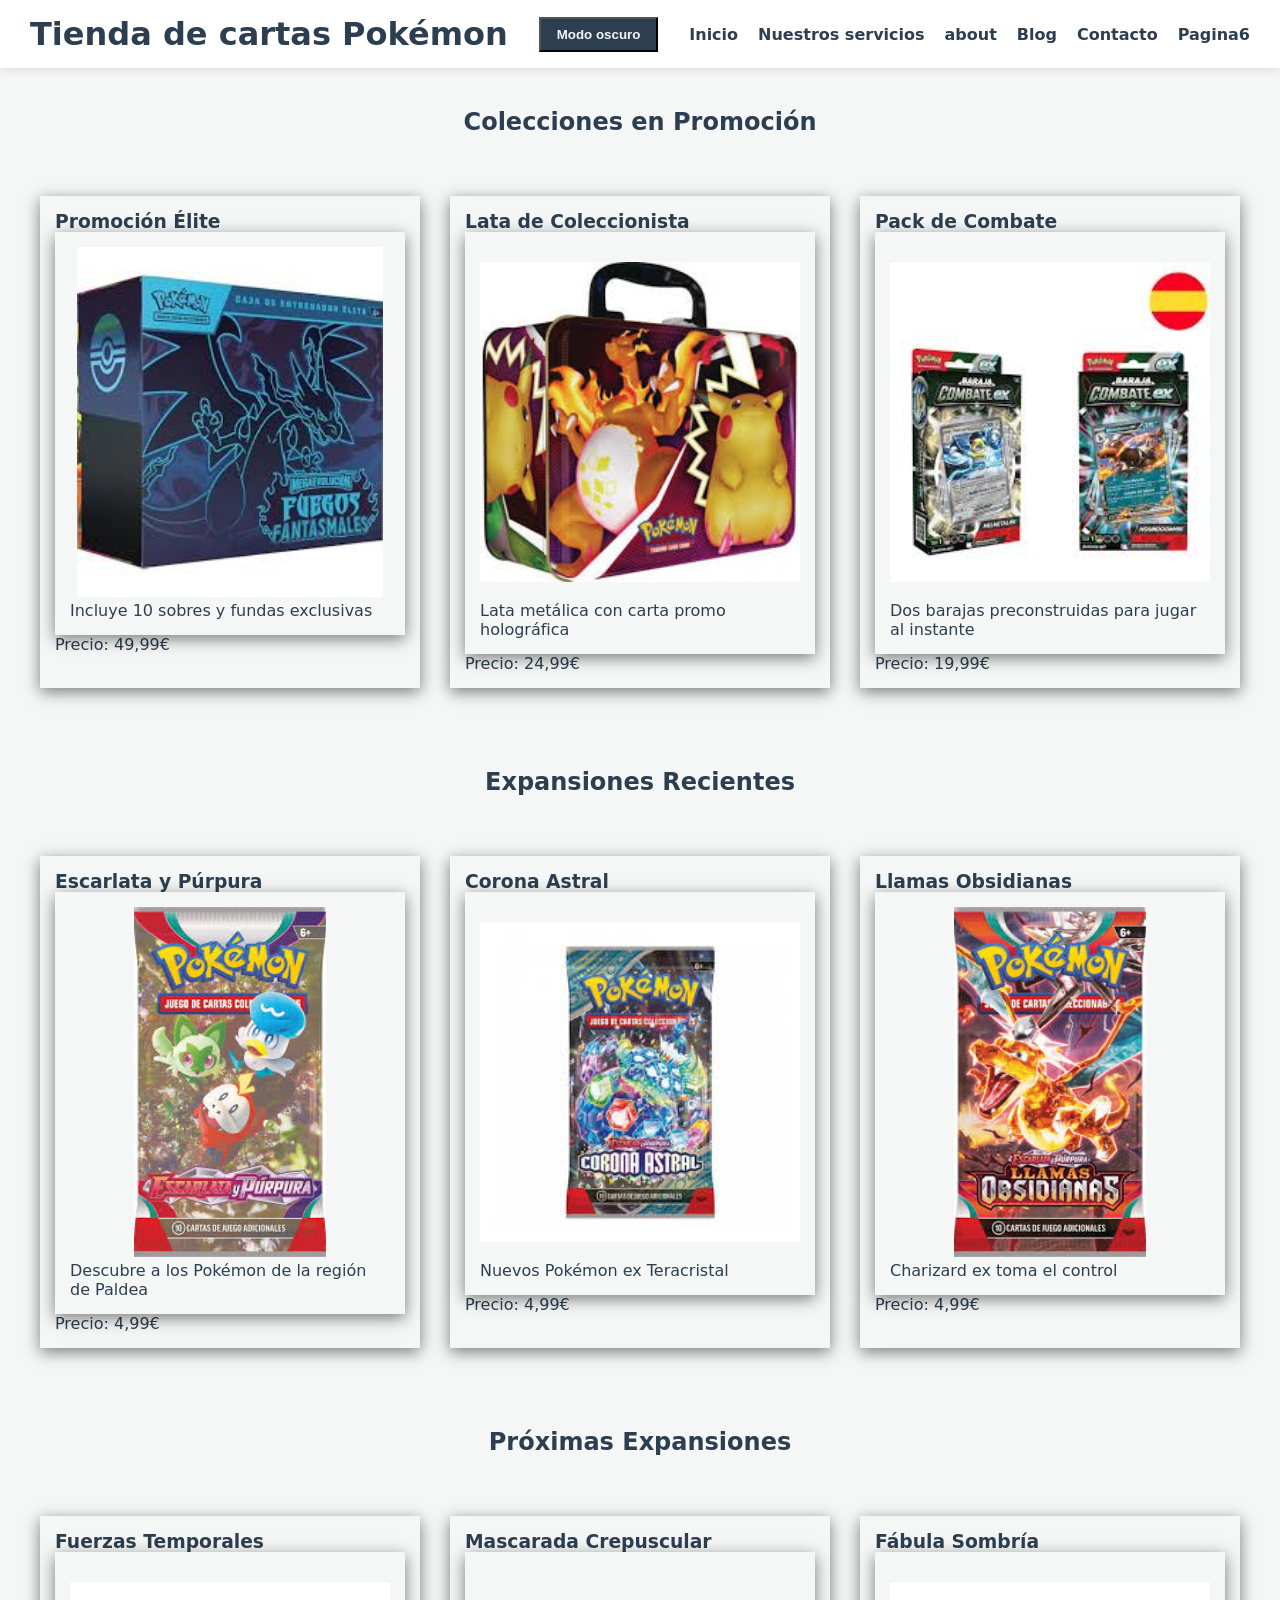
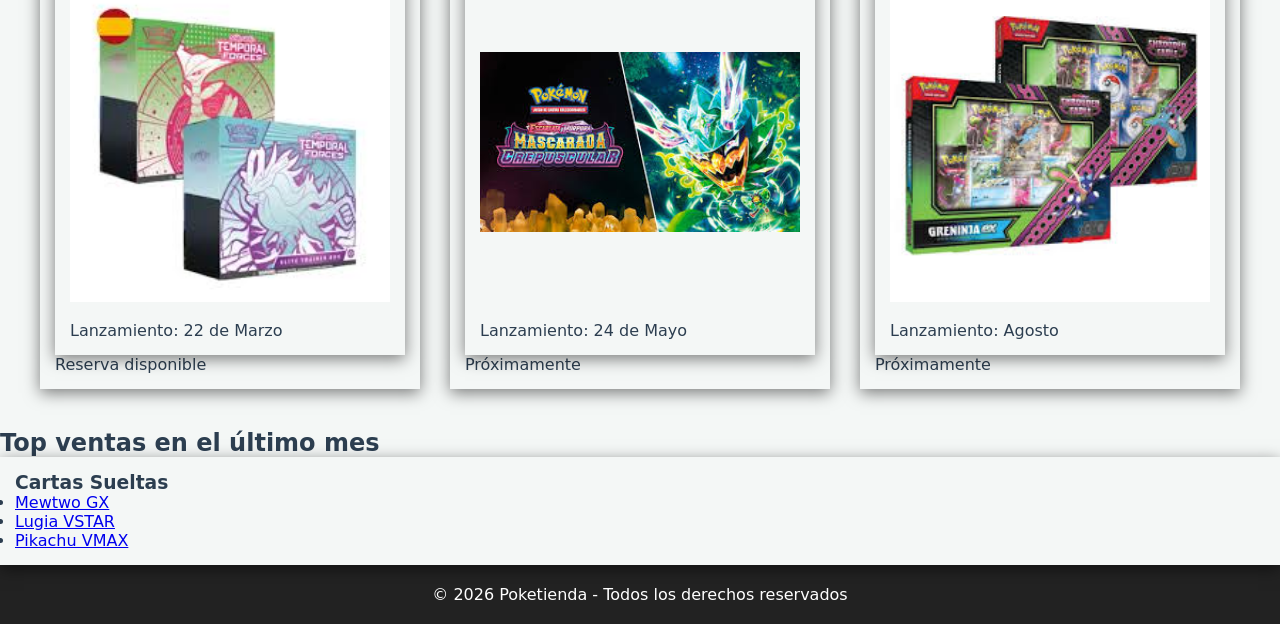
<file: index.html>
<!DOCTYPE html>
<html lang="es">
    <head>
        <meta charset="UTF-8"> <!-- tipo de codificacion de la pagina --->
        <meta name="viewport" content="width=device-width, initial-scale=1.0"> <!--El viewport se usa para ajustar el tamaño de la pantalla al dispositivo --->

        <!-- Cada Titulo y decripcion deben de ser distintas para cada página--->
        <title>Tienda de cartas Pokemon</title>
        <meta name="description" content="Venta de contenido sobre pokemon, no solo cartas">
        <link rel="stylesheet" href="css.css">
    </head>
    <body>
    <header>
        <h1>Tienda de cartas Pokémon</h1>
        <button id="btn-modo-oscuro">Modo oscuro</button>
        <nav>
            <ul>
                <li><a href="index.html">Inicio</a></li>
                <li><a href="servicios.html">Nuestros servicios</a></li>
                <li><a href="about.html">about</a></li>
                <li><a href="blog.html">Blog</a></li>
                <li><a href="contacto.html">Contacto</a></li>
                <li><a href="pagina6.html">Pagina6</a></li>
            </ul>
        </nav>
    </header>

    <main>
        <section>
            <h2>Colecciones en Promoción</h2>

            <article>
                <h3>Promoción Élite</h3>
                    <article>
                        <img src="assets/Promociones/promocion1.jpeg" alt="Caja de promoción élite con diseño de Charizard" width="400" height="300">
                        <p>Incluye 10 sobres y fundas exclusivas</p>
                    </article>
                <p>Precio: 49,99€</p>
            </article>

            <article>
                <h3>Lata de Coleccionista</h3>
                    <article>
                        <img src="assets/Promociones/promocion2.jpeg" alt="Lata metálica de Pikachu" width="400" height="300">
                        <p>Lata metálica con carta promo holográfica</p>
                    </article>
                <p>Precio: 24,99€</p>
            </article>

            <article>
                <h3>Pack de Combate</h3>
                    <article>
                        <img src="assets/Promociones/promocion3.jpeg" alt="Dos barajas de combate listas para jugar" width="400" height="300">
                        <p>Dos barajas preconstruidas para jugar al instante</p>
                    </article>
                <p>Precio: 19,99€</p>
            </article>
        </section>

        <section>
            <h2>Expansiones Recientes</h2>

            <article>
                <h3>Escarlata y Púrpura</h3>
                    <article>
                        <img src="assets/Expansiones/expansion1.jpeg" alt="Sobre de la expansión Escarlata y Púrpura" width="400" height="300">
                        <p>Descubre a los Pokémon de la región de Paldea</p>
                    </article>
                <p>Precio: 4,99€</p>
            </article>

            <article>
                <h3>Corona Astral</h3>
                    <article>
                        <img src="assets/Expansiones/expansion2.jpeg" alt="Sobre de la expansión Corona Astral" width="400" height="300">
                        <p>Nuevos Pokémon ex Teracristal</p>
                    </article>
                <p>Precio: 4,99€</p>
            </article>

            <article>
                <h3>Llamas Obsidianas</h3>
                    <article>
                        <img src="assets/Expansiones/expansion3.jpeg" alt="Sobre de la expansión Llamas Obsidianas" width="400" height="300">
                        <p>Charizard ex toma el control</p>
                    </article>
                <p>Precio: 4,99€</p>
            </article>
        </section>

        <section>
            <h2>Próximas Expansiones</h2>

            <article>
                <h3>Fuerzas Temporales</h3>
                    <article>
                        <img src="assets/proximasExpansiones/expansion1.jpeg" alt="Arte promocional de Fuerzas Temporales" width="400" height="300">
                        <p>Lanzamiento: 22 de Marzo</p>
                    </article>
                <p>Reserva disponible</p>
            </article>

            <article>
                <h3>Mascarada Crepuscular</h3>
                    <article>
                        <img src="assets/proximasExpansiones/expansion2.jpeg" alt="Arte promocional de Mascarada Crepuscular" width="400" height="300">
                        <p>Lanzamiento: 24 de Mayo</p>
                    </article>
                <p>Próximamente</p>
            </article>

            <article>
                <h3>Fábula Sombría</h3>
                    <article>
                        <img src="assets/proximasExpansiones/expansion3.png" alt="Arte promocional de Fábula Sombría" width="400" height="300">
                        <p>Lanzamiento: Agosto</p>
                    </article>
                <p>Próximamente</p>
            </article>
        </section>

        <aside>
            <h2>Top ventas en el último mes</h2>
            <article>
                <h3>Cartas Sueltas</h3>
                <ul>
                    <li><a href="#">Mewtwo GX</a></li>
                    <li><a href="#">Lugia VSTAR</a></li>
                    <li><a href="#">Pikachu VMAX</a></li>
                </ul>
            </article>
        </aside>
    </main>

    <footer>
        <p>&copy; 2026 Poketienda - Todos los derechos reservados</p>
    </footer>
    <script src="js.js"></script>
    </body>
</html>
</file>
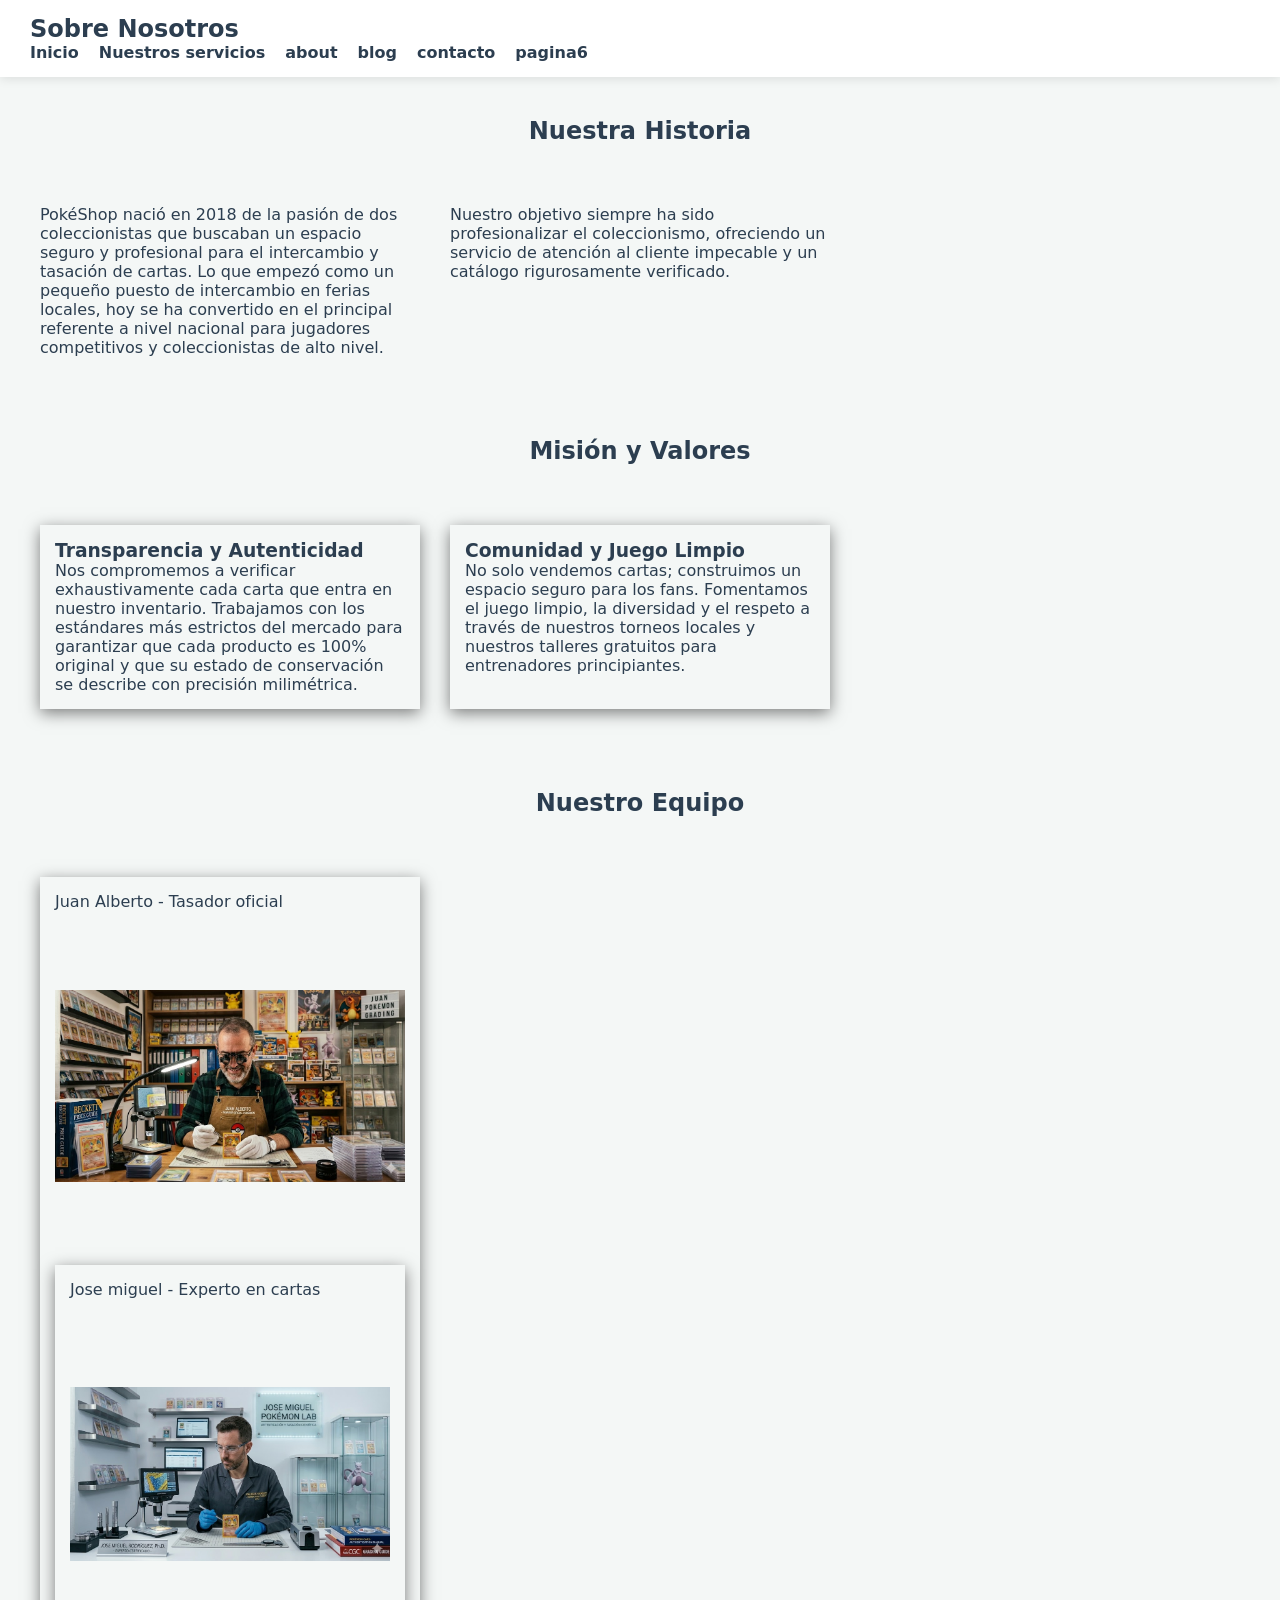
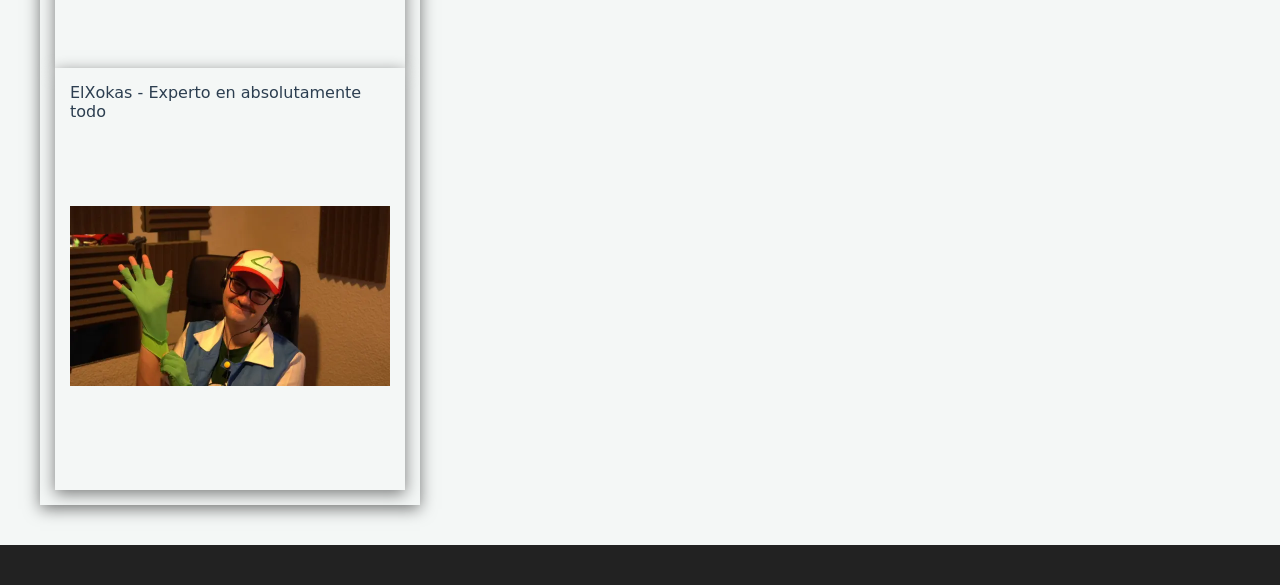
<file: about.html>
<!DOCTYPE html>
<html lang="es">
<head>
    <meta charset="UTF-8">
    <meta name="viewport" content="width=device-width, initial-scale=1.0">
    <title>Sobre Nosotros</title>
    <meta name="description" content="Informacion sobre nosotros">
    <link rel="stylesheet" href="css.css">

</head>
<body>
<header>
    <section>
        <h1>Sobre Nosotros</h1>
        <nav>
            <ul>
                <li><a href="index.html">Inicio</a></li>
                <li><a href="servicios.html">Nuestros servicios</a></li>
                <li><a href="about.html">about</a></li>
                <li><a href="blog.html">blog</a></li>
                <li><a href="contacto.html">contacto</a></li>
                <li><a href="pagina6.html">pagina6</a></li>
            </ul>
        </nav>
    </section>
</header>
<main>
    <section>
        <h2>Nuestra Historia</h2>
        <p>PokéShop nació en 2018 de la pasión de dos coleccionistas que buscaban un espacio seguro y profesional para el intercambio y tasación de cartas. Lo que empezó como un pequeño puesto de intercambio en ferias locales, hoy se ha convertido en el principal referente a nivel nacional para jugadores competitivos y coleccionistas de alto nivel.</p>
        <p>Nuestro objetivo siempre ha sido profesionalizar el coleccionismo, ofreciendo un servicio de atención al cliente impecable y un catálogo rigurosamente verificado.</p>
    </section>
    <section>
        <h2>Misión y Valores</h2>
        <article>
            <h3>Transparencia y Autenticidad</h3>
            <p>Nos compromemos a verificar exhaustivamente cada carta que entra en nuestro inventario. Trabajamos con los estándares más estrictos del mercado para garantizar que cada producto es 100% original y que su estado de conservación se describe con precisión milimétrica.</p>
        </article>
        <article>
            <h3>Comunidad y Juego Limpio</h3>
            <p>No solo vendemos cartas; construimos un espacio seguro para los fans. Fomentamos el juego limpio, la diversidad y el respeto a través de nuestros torneos locales y nuestros talleres gratuitos para entrenadores principiantes.</p>
        </article>
    </section>
    <section>
        <h2>Nuestro Equipo</h2>

        <article>
            <p>Juan Alberto - Tasador oficial</p>
            <!-- fotaza inventada de mi colega--->
            <img src="assets/empleados/ja.jpg" alt="Juan Alberto - Tasador oficial"
        </article>
        <article>
            <p>Jose miguel - Experto en cartas</p>
            <img src="assets/empleados/jm.jpg" alt="Jose miguel - Experto en cartas">
        </article>
        <article>
            <p>ElXokas - Experto en absolutamente todo</p>
            <img src="assets/empleados/ex.jpeg" alt="ElXokas - Experto en absolutamente todo">
        </article>
    </section>
</main>
<footer>

</footer>
</body>
</file>
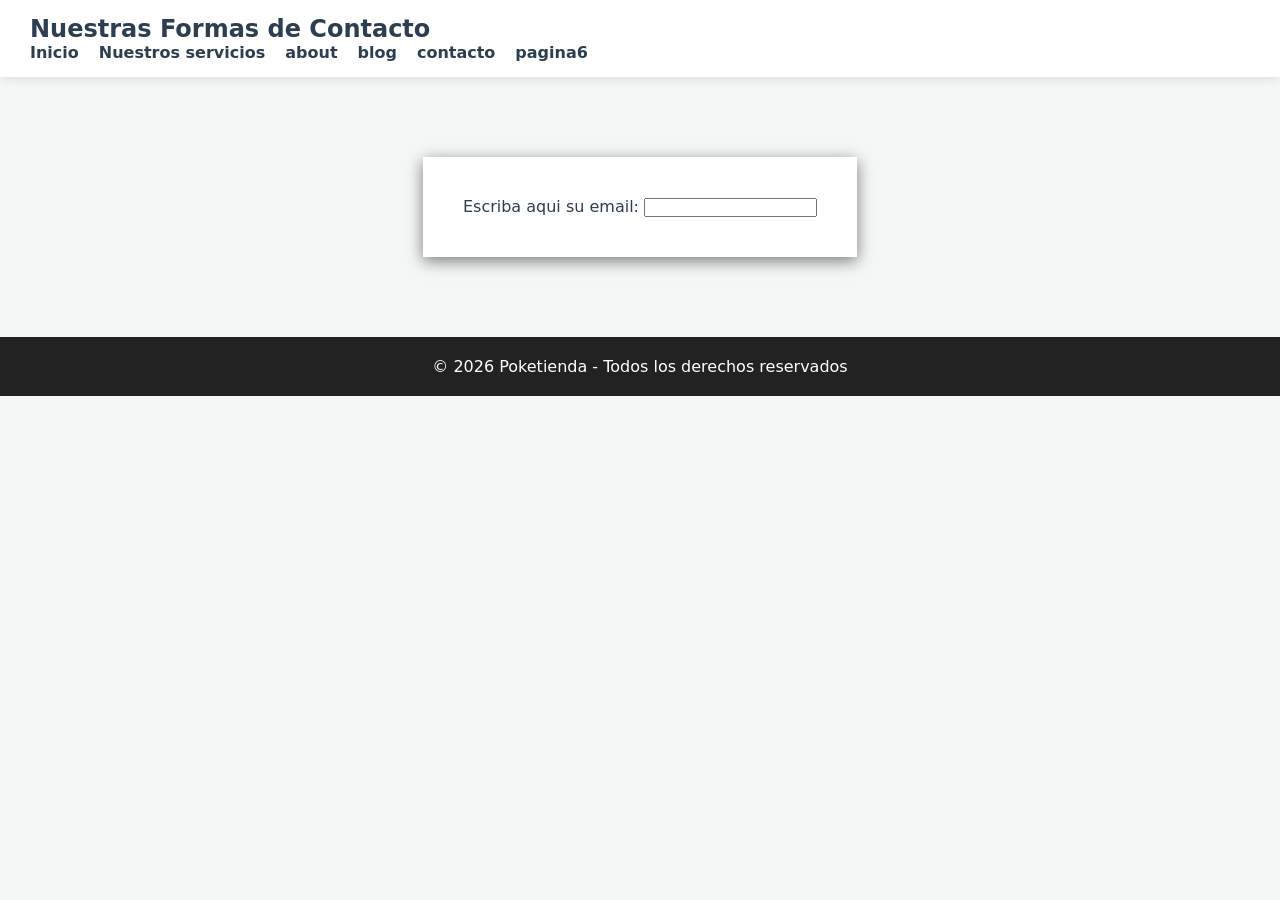
<file: contacto.html>
<!DOCTYPE html>
<html lang="es">
    <head>
        <meta charset="UTF-8">
        <meta name="viewport" content="width=device-width, initial-scale=1.0">
        <title>Nuestro Contacto</title>
        <meta name="description" content="Formas de contactar con nosotros">
        <link rel="stylesheet" href="css.css">

    </head>
    <body>
        <header>
            <section>
                <h1>Nuestras Formas de Contacto</h1>
                <nav>
                    <ul>
                        <li><a href="index.html">Inicio</a></li>
                        <li><a href="servicios.html">Nuestros servicios</a></li>
                        <li><a href="about.html">about</a></li>
                        <li><a href="blog.html">blog</a></li>
                        <li><a href="contacto.html">contacto</a></li>
                        <li><a href="pagina6.html">pagina6</a></li>
                    </ul>
                </nav>
            </section>
        </header>
        <main>
            <section>
                <form>
                    <label for="correo_usuario">Escriba aqui su email:</label>
                    <input type="email" id="correo_usuario" required>
                </form>
            </section>
        </main>
        <footer>
            <p>&copy; 2026 Poketienda - Todos los derechos reservados</p>
        </footer>
    </body>
</file>
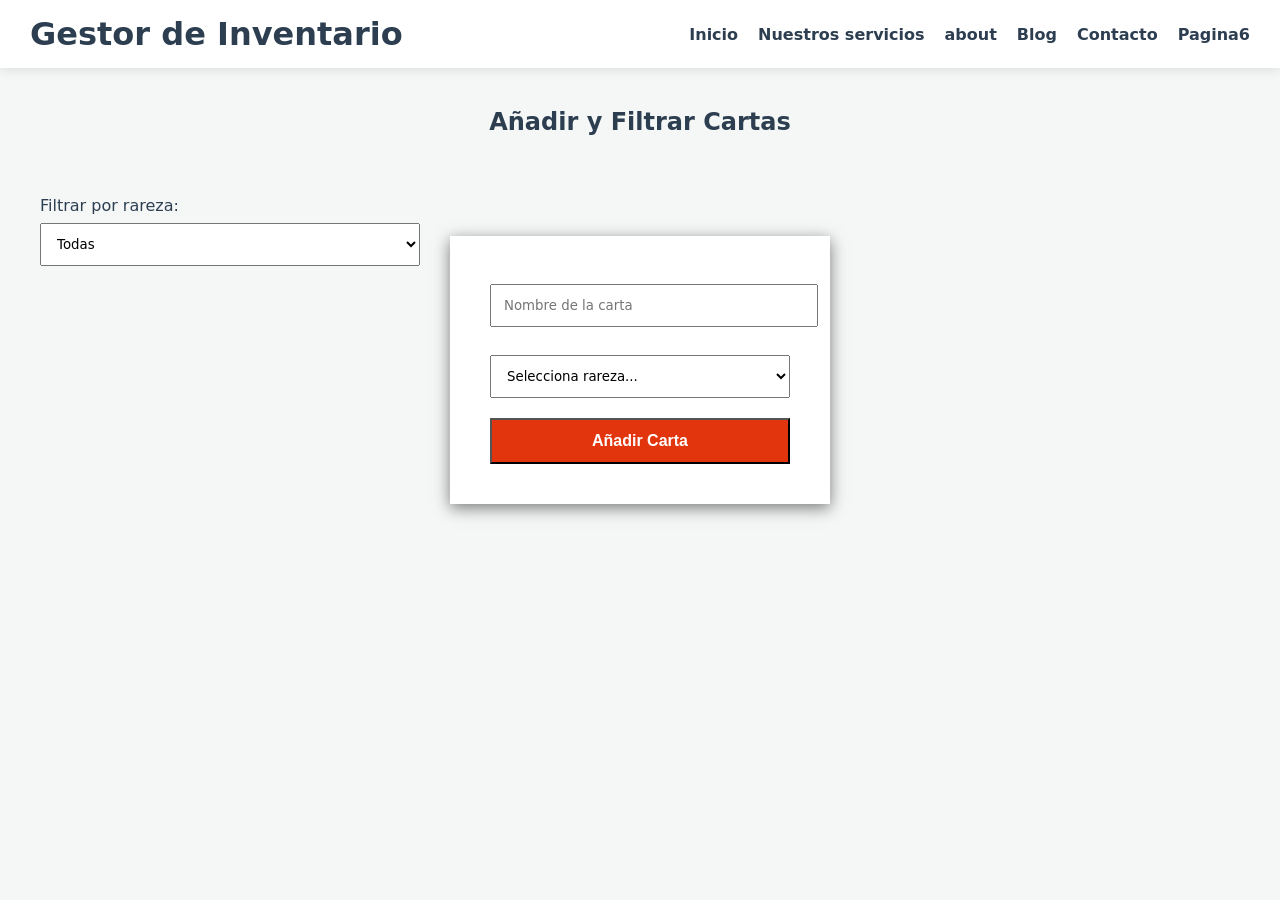
<file: pagina6.html>
<!DOCTYPE html>
<html lang="es">
    <head>
        <meta charset="UTF-8">
        <meta name="viewport" content="width=device-width, initial-scale=1.0"> <!--El viewport se usa para ajustar el tamaño de la pantalla al dispositivo --->

        <title>Inventario - PokéShop</title>
        <meta name="description" content="Gestion de las cartas">
        <link rel="stylesheet" href="css.css">

    </head>
    <body>
        <header>
            <h1>Gestor de Inventario</h1>
            <nav>
                <ul>
                    <li><a href="index.html">Inicio</a></li>
                    <li><a href="servicios.html">Nuestros servicios</a></li>
                    <li><a href="about.html">about</a></li>
                    <li><a href="blog.html">Blog</a></li>
                    <li><a href="contacto.html">Contacto</a></li>
                    <li><a href="pagina6.html">Pagina6</a></li>
                </ul>
            </nav>
        </header>
        <main>
            <section>
                <h2>Añadir y Filtrar Cartas</h2>
                <p>
                    <label for="filtro-categoria">Filtrar por rareza:</label>
                    <select id="filtro-categoria">
                        <option value="todas">Todas</option>
                        <option value="FullArts">Full Arts</option>
                        <option value="legendarias">Legendarias</option>
                        <option value="holograficas">Holograficas</option>
                    </select>
                </p>
                <form id="form-nueva-carta">
                    <input type="text" id="nombre-carta" placeholder="Nombre de la carta" required>
                    <select id="categoria-carta" required>
                        <option value="">Selecciona rareza...</option>
                        <option value="FullArts">Full Art</option>
                        <option value="legendarias">Legendarias</option>
                        <option value="holograficas">Holograficas</option>
                    </select>
                    <button type="submit">Añadir Carta</button>
                </form>
                <section id="galeria-cartas"></section>
            </section>
        </main>
        <script src="js.js"></script>
    </body>
</html>
</file>
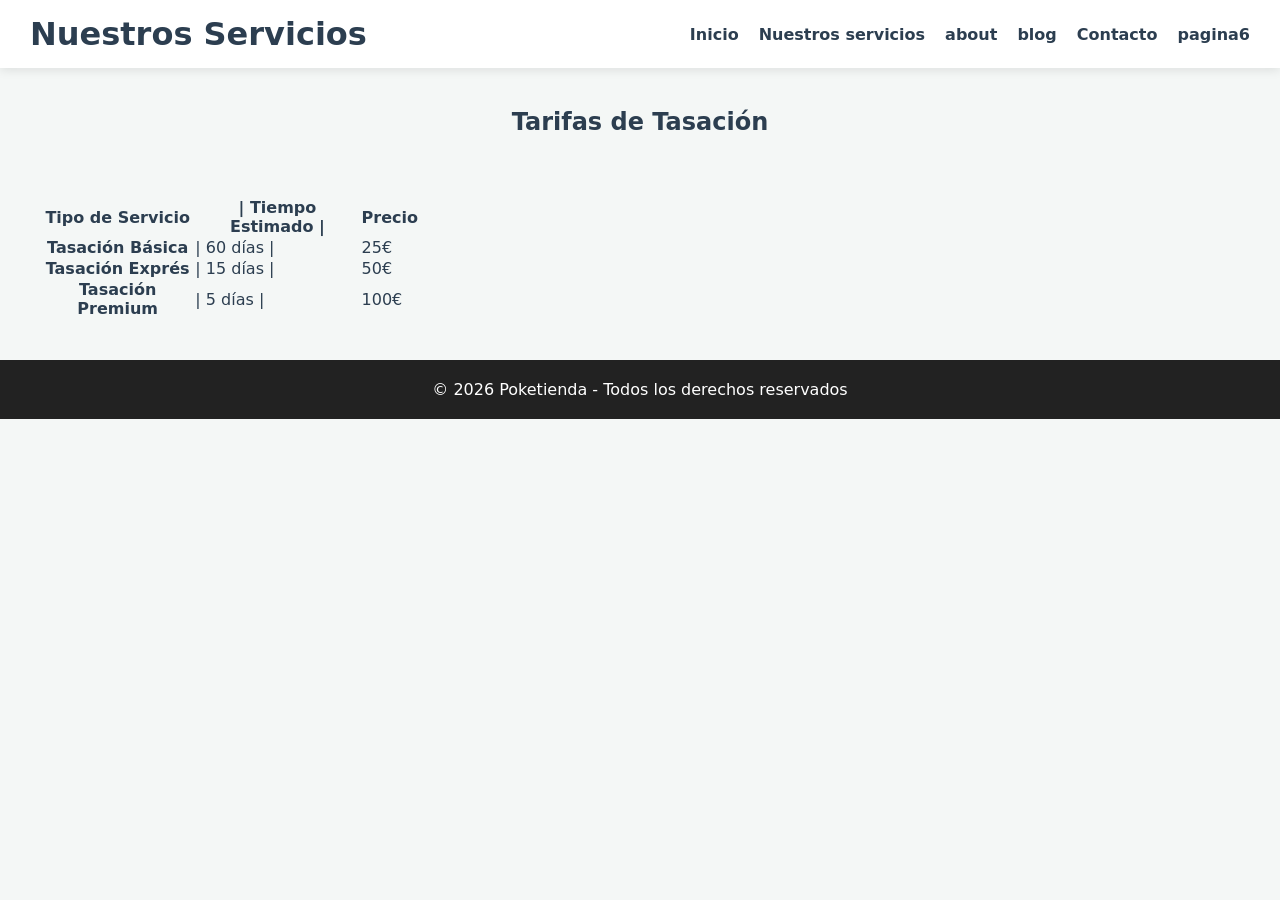
<file: servicios.html>
<!DOCTYPE html>
<html lang="es">
    <head>
        <meta charset="UTF-8">
        <meta name="viewport" content="width=device-width, initial-scale=1.0">
        <title>Servicios de PokeShop</title>
        <meta name="description" content="Apartado de servicios para inclientes">
        <link rel="stylesheet" href="css.css">

    </head>
    <body>
        <header>
            <h1>Nuestros Servicios</h1>
            <nav>
                <ul>
                    <li><a href="index.html">Inicio</a></li>
                    <li><a href="servicios.html">Nuestros servicios</a></li>
                    <li><a href="about.html">about</a></li>
                    <li><a href="blog.html">blog</a></li>
                    <li><a href="contacto.html">Contacto</a></li>
                    <li><a href="pagina6.html">pagina6</a></li>
                </ul>
            </nav>
        </header>
        <main>
            <section>
                <h2>Tarifas de Tasación</h2>
                <table>
                    <thead>
                    <tr>
                        <th scope="col">Tipo de Servicio</th>
                        <th scope="col">| Tiempo Estimado |</th>
                        <th scope="col">Precio</th>
                    </tr>
                    </thead>
                    <tbody>
                    <tr>
                        <th scope="row">Tasación Básica</th>
                        <td>| 60 días |</td>
                        <td>25€</td>
                    </tr>
                    <tr>
                        <th scope="row">Tasación Exprés</th>
                        <td>| 15 días |</td>
                        <td>50€</td>
                    </tr>
                    <tr>
                        <th scope="row">Tasación Premium</th>
                        <td>| 5 días |</td>
                        <td>100€</td>
                    </tr>
                    </tbody>
                </table>
            </section>
        </main>
        <footer>
            <p>&copy; 2026 Poketienda - Todos los derechos reservados</p>
        </footer>
    </body>
</html>
</file>
<file: css.css>
* {
    margin: 0;
    padding: 0;
}

:root {
    --fondo-suave: #f4f7f6;
    --texto-principal: #2c3e50;
    --color-acento: #e3350d;
    --fondo-blanco: #ffffff;
    --sombra-suave: 0 4px 15px rgba(0, 0, 0, 0.5);
}
body {
    background-color: var(--fondo-suave);
    color: var(--texto-principal);
    font-family: 'Segoe UI', system-ui, sans-serif;

    display: flex;
    flex-direction: column;
}
header {
    background-color: var(--fondo-blanco);
    position: sticky;
    top: 0;
    z-index: 1000;
    box-shadow: 0 2px 10px rgba(0,0,0,0.1);

    display: flex;
    justify-content: space-between;
    align-items: center;
    padding: 15px 30px;
}

nav ul {
    list-style: none;
    display: flex;
    gap: 20px
}

nav a {
    text-decoration: none;
    color: var(--texto-principal);
    font-weight: bold;
    transition: color 0.3s;
}

nav a:hover {
    color: var(--color-acento);
}

footer {
    margin-top: auto;
    background-color: #222;
    color: white;
    text-align: center;
    padding: 20px;
}

main section {
    padding: 40px 20px;
    max-width: 1200px;
    margin: 0 auto;

    display:grid;
    grid-template-columns: repeat(auto-fit, minmax(300px, 1fr));
    gap: 30px;
}
main section h2 {
    grid-column: 1/-1;
    text-align: center;
    margin-bottom: 30px;
}

article img {
    width: 100%;
    height: 350px;
    object-fit: contain;
}

@keyframes aparecer {
    from { opacity: 0; transform: translateY(30px); }
    to { opacity: 1; transform: translateY(0); }
}

article {
    background-color: var(--fondo-suave);
    padding: 15px;
    box-shadow: var(--sombra-suave);

    animation: aparecer 0.8s ease-out forwards;
    transition: transform 0.3s, box-shadow 0.3s;
}

article:hover {
    transform: translateY(-8px);
}

form {
    background-color: var(--fondo-blanco);
    padding: 40px;
    box-shadow: var(--sombra-suave);
    max-width: 600px;
    margin: 40px auto;
}

input[type="text"],
input[type="mail"],
input[type="tel"],
select,
textarea {
    width: 100%;
    padding: 12px;
    margin-top: 8px;
    margin-bottom: 20px;
    font-family: inherit;
    transition: border-color 0.3s;
}

input:focus, select:focus, textura:focus {
    border-color: var(--color-acento);
    outline: none;
}

button[type="submit"] {
    background-color: var(--color-acento);
    color: white;
    padding: 12px 24px;
    font-size: 16px;
    font-weight: bold;
    cursor: pointer;
    width: 100%;
    transition: background-color 0.3s;
}

button[type="submit"]:hover {
    background-color: #c22909;
}

body.dark-mode {
    --fondo-suave: #121212;
    --texto-principal: #e0e0e0;
    --fondo-blanco: #1e1e1e;
    --color-acento: #ff6b6b;
    --sombra-suave: 0 4px 15px rgba(0, 0, 0, 0.5);
}

#btn-modo-oscuro {
    padding: 8px 16px;
    background: 20px;
    background-color: var(--texto-principal);
    color: var(--fondo-suave);
    cursor: pointer;
    font-weight: bold;
    transition: all 0.3s ease;
}
</file>
